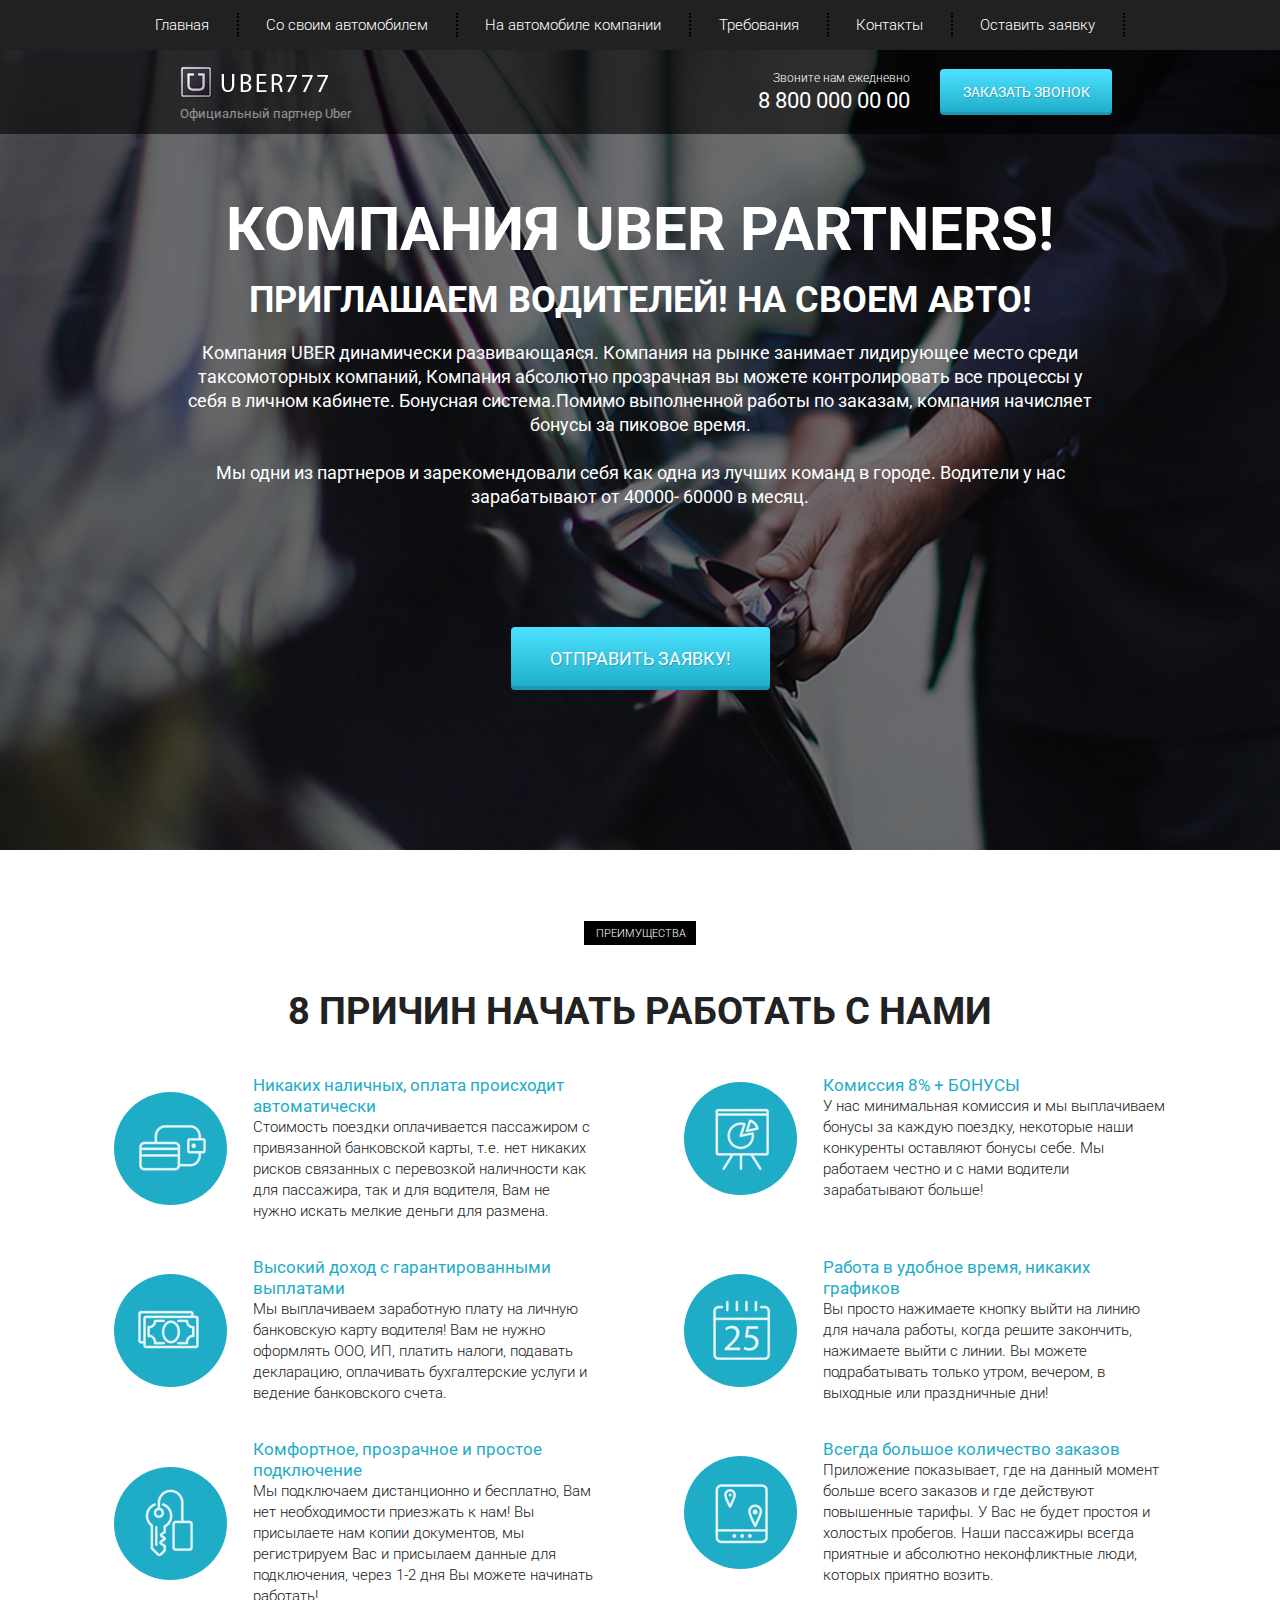
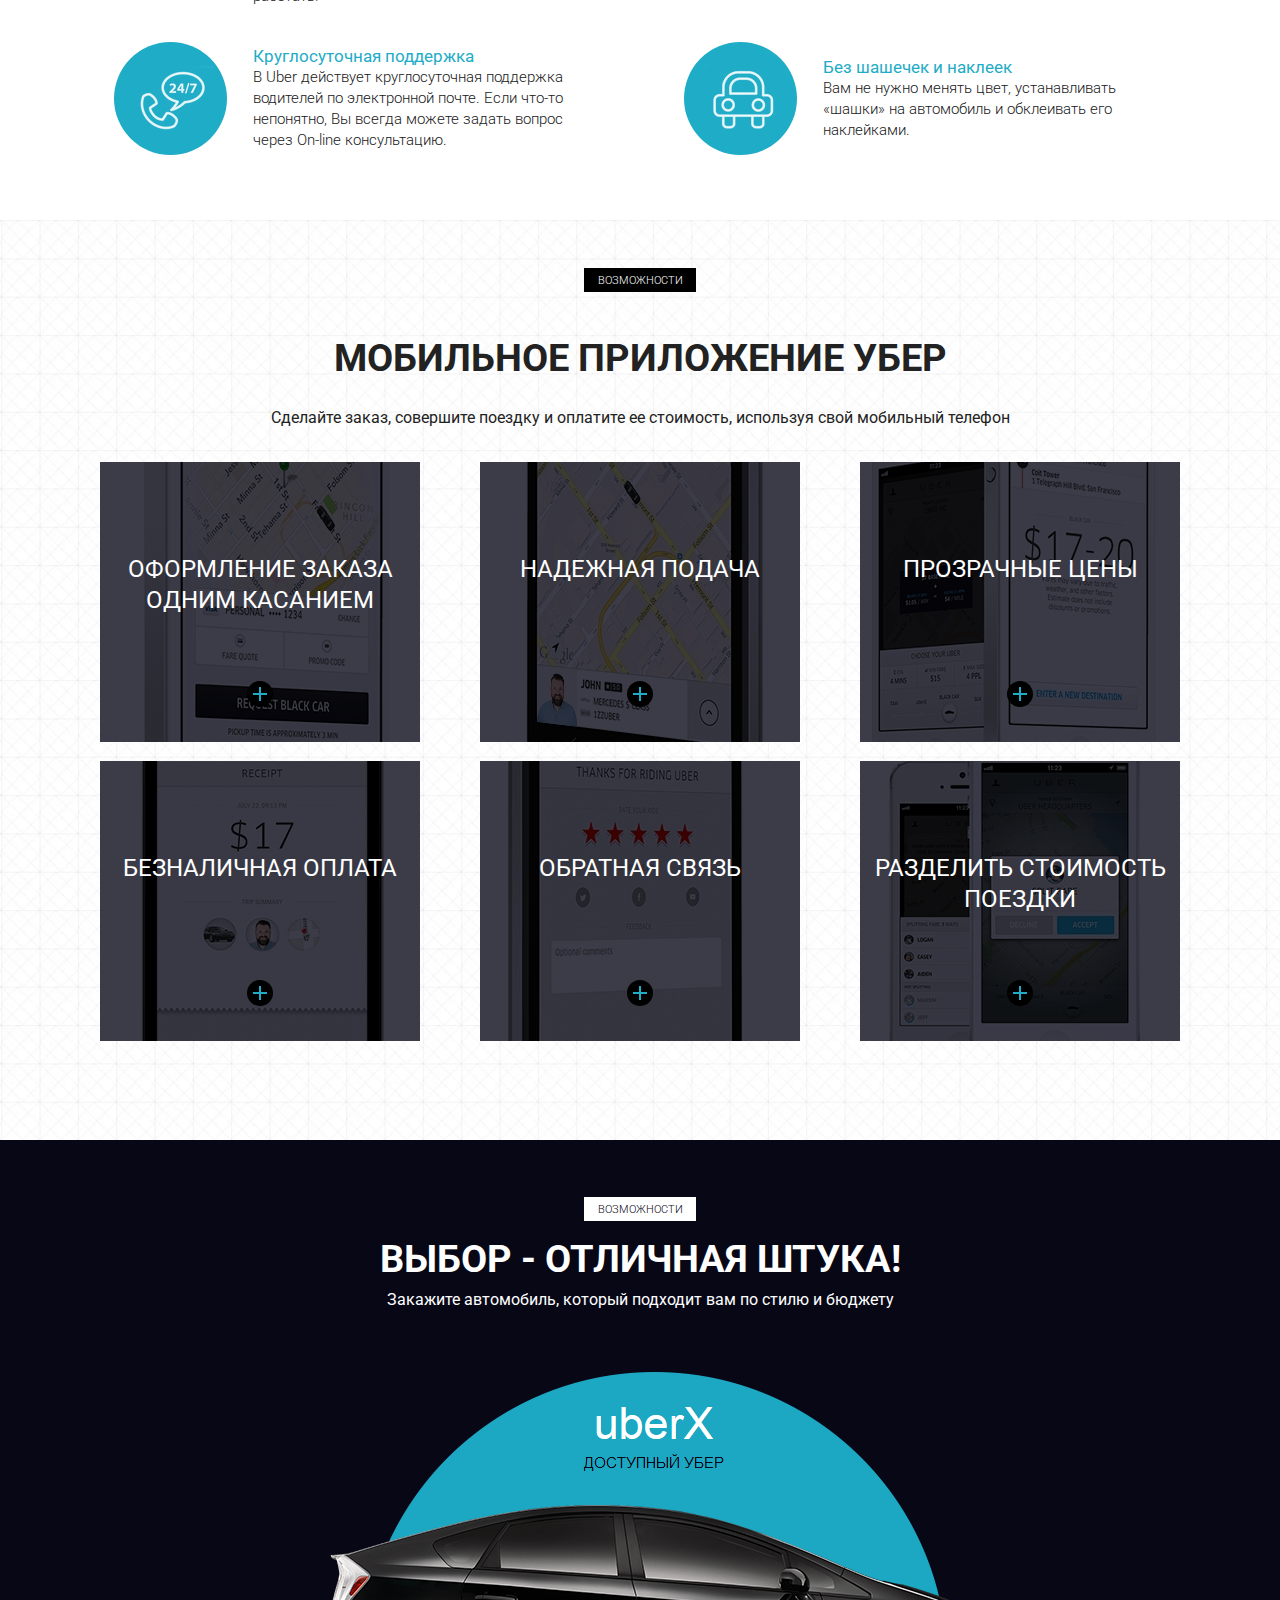
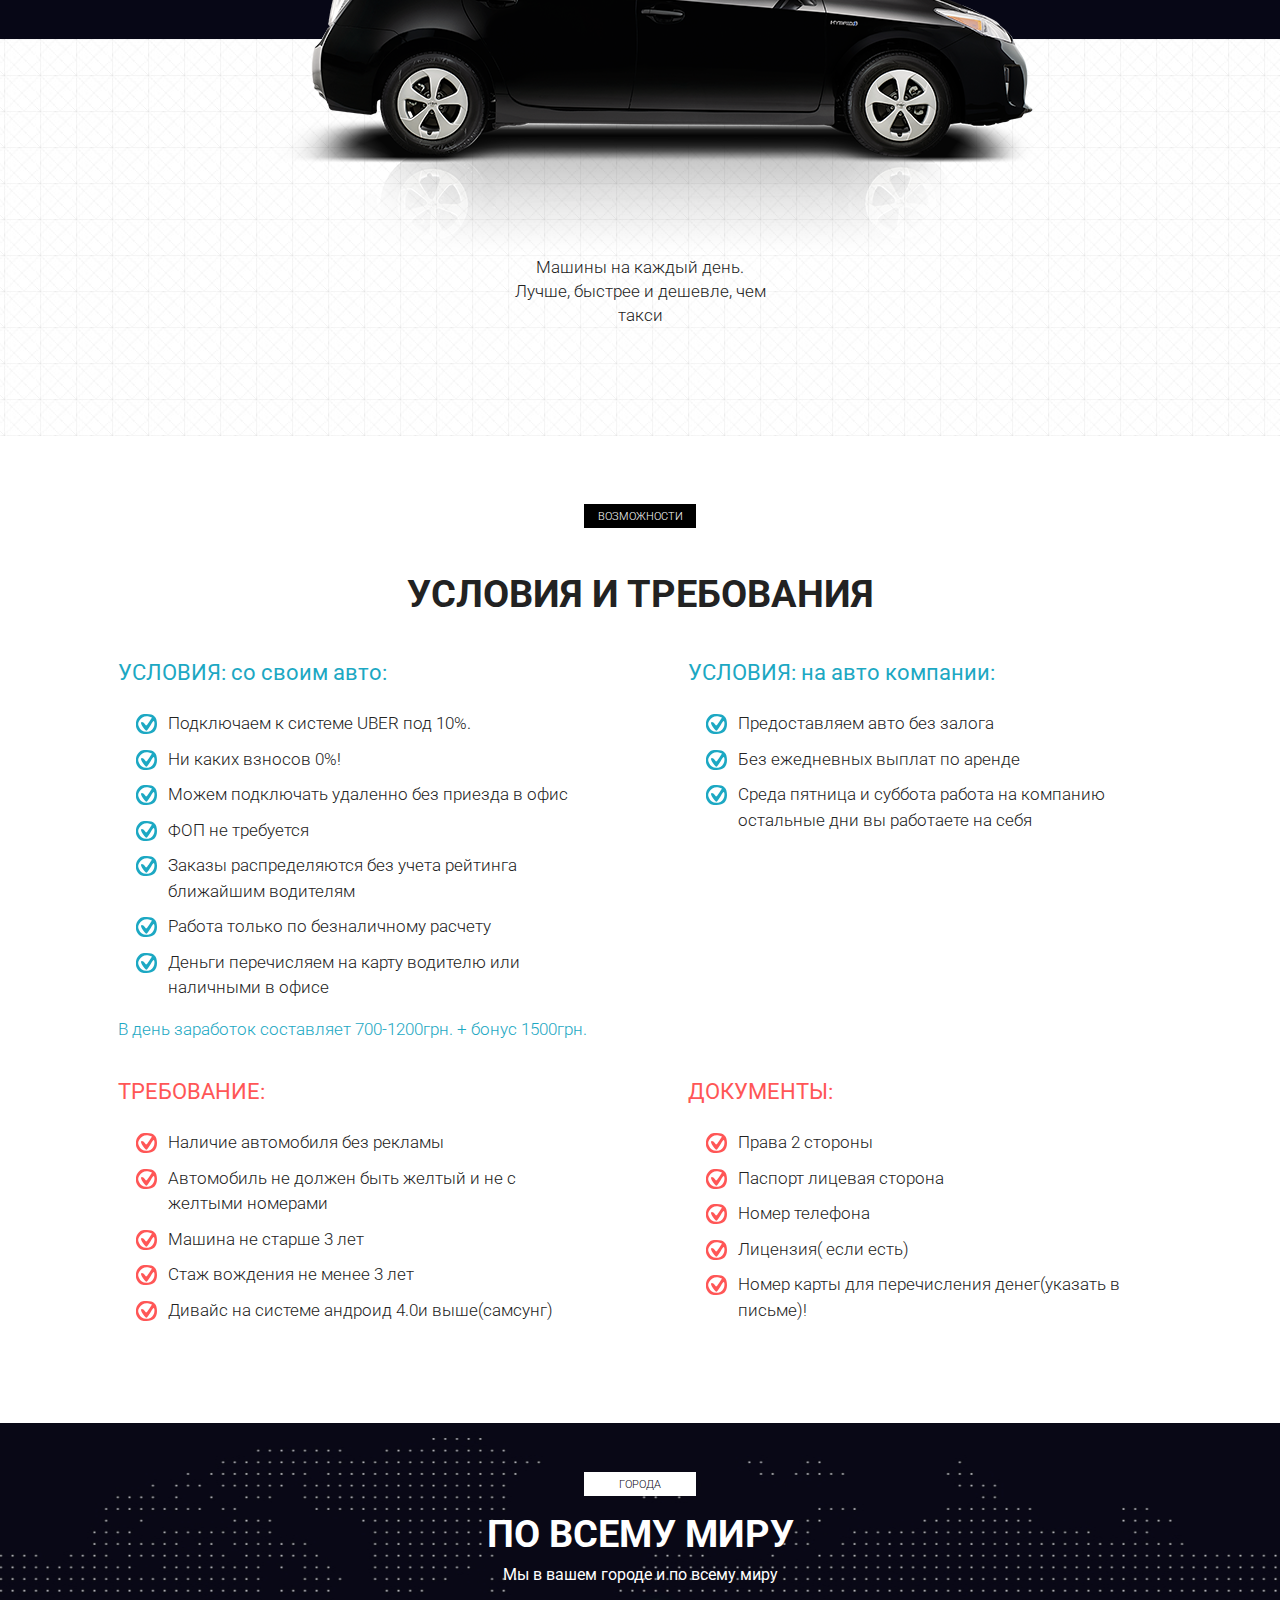
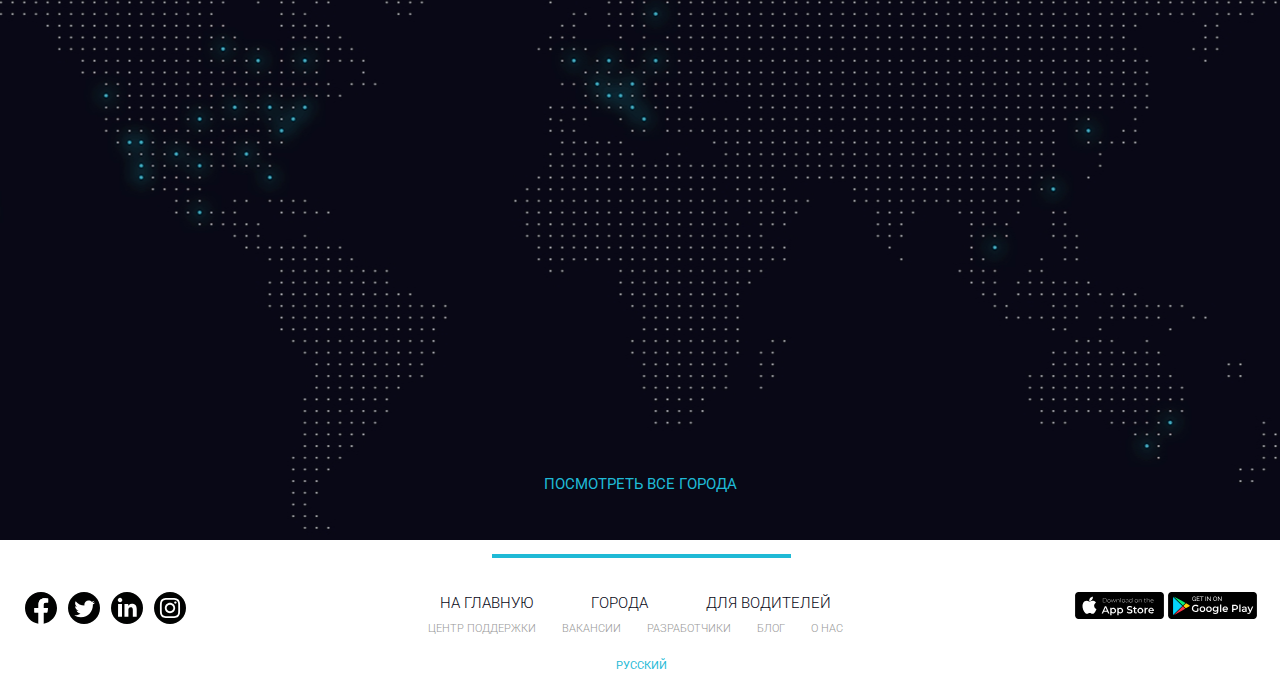
<file: src/index.html>
<!DOCTYPE html>
<html lang="en">

<head>
    <meta charset="UTF-8">
    <meta name="viewport" content="width=device-width, initial-scale=1.0">
    <meta http-equiv="X-UA-Compatible" content="ie=edge">
    <title>UBER</title>
    <link href="https://fonts.googleapis.com/css?family=Roboto:300,400,700&amp;subset=cyrillic-ext" rel="stylesheet">
    <link rel="stylesheet" href="css/bootstrap-reboot.min.css">
    <link rel="stylesheet" href="css/bootstrap-grid.min.css">
    <link rel="stylesheet" href="css/style.min.css">
</head>

<body>
    <header>
        <nav>
            <div class="container">
                <ul class="menu">
                    <li class="menu_item"><a href="#" class="menu_link">Главная</a></li>
                    <li class="menu_item"><a href="#" class="menu_link">Со своим автомобилем</a></li>
                    <li class="menu_item"><a href="#" class="menu_link">На автомобиле компании</a></li>
                    <li class="menu_item"><a href="#" class="menu_link">Требования</a></li>
                    <li class="menu_item"><a href="#" class="menu_link">Контакты</a></li>
                    <li class="menu_item"><a href="#" class="menu_link">Оставить заявку</a></li>
                </ul>
            </div>
        </nav>
        <div class="subheader">
            <div class="container">
                <div class="row">
                    <div class="col-md-4 offset-md-1">
                        <a href="#" class="subheader_logo"><img src="icons/logo.png" alt="logo"></a>
                        <div class="subheader_official">Официальный партнер Uber</div>
                    </div>

                    <div class="col-md-2 offset-md-2">
                        <div class="subheader_call">Звоните нам ежедневно</div>
                        <a href="tel:84957970988" class="subheader_phone">8 800 000 00 00</a>
                    </div>

                    <div class="col-md-2">
                        <button class="subheader_btn">заказать звонок</button>
                    </div>
                </div>
            </div>
        </div>
    </header>

    <section class="promo">
        <div class="container">
            <div class="row">
                <div class="col-md-10 offset-md-1">
                    <h1 class="promo_header">КОМПАНИЯ UBER PARTNERS!</h1>
                    <h2 class="promo_subheader">ПРИГЛАШАЕМ ВОДИТЕЛЕЙ! НА СВОЕМ АВТО!</h2>
                    <div class="promo_descr">
                        Компания UBER динамически развивающаяся. Компания на рынке занимает лидирующее место среди
                        таксомоторных компаний, Компания абсолютно прозрачная вы можете контролировать все процессы у
                        себя в личном кабинете. Бонуcная система.Помимо выполненной работы по заказам, компания
                        начисляет бонусы за
                        пиковое время.
                        <br><br>
                        Мы одни из партнеров и зарекомендовали себя как одна из лучших команд в городе. Водители
                        у нас
                        зарабатывают от 40000- 60000 в месяц.
                    </div>
                    <button class="promo_btn">ОТПРАВИТЬ ЗАЯВКУ!</button>
                </div>
            </div>
        </div>
    </section>

    <section class="reasons">
        <div class="container">
            <div class="label">преимущества</div>
            <h2 class="title">8 причин начать работать с нами</h2>
            <div class="row">
                <div class="col-md-6">
                    <div class="reasons_block">
                        <div class="reasons_round">
                            <img src="icons/reasons/reason_1.png" alt="reason">
                        </div>
                        <div class="reasons_descr">
                            <div class="reasons_subtitle">Никаких наличных, оплата происходит автоматически</div>
                            <div class="reasons_text">
                                Стоимость поездки оплачивается пассажиром с привязанной банковской карты, т.е. нет
                                никаких рисков связанных с перевозкой наличности как для пассажира, так и для водителя,
                                Вам не нужно искать мелкие деньги для размена.
                            </div>
                        </div>
                    </div>
                </div>
                <div class="col-md-6">
                    <div class="reasons_block">
                        <div class="reasons_round">
                            <img src="icons/reasons/reason_2.png" alt="reason">
                        </div>
                        <div class="reasons_descr">
                            <div class="reasons_subtitle">Комиссия 8% + БОНУСЫ</div>
                            <div class="reasons_text">
                                У нас минимальная комиссия и мы выплачиваем бонусы за каждую поездку, некоторые наши
                                конкуренты оставляют бонусы себе. Мы работаем честно и с нами водители зарабатывают
                                больше!
                            </div>
                        </div>
                    </div>
                </div>
                <div class="col-md-6">
                    <div class="reasons_block">
                        <div class="reasons_round">
                            <img src="icons/reasons/reason_3.png" alt="reason">
                        </div>
                        <div class="reasons_descr">
                            <div class="reasons_subtitle">Высокий доход с гарантированными выплатами</div>
                            <div class="reasons_text">
                                Мы выплачиваем заработную плату на личную банковскую карту водителя! Вам не нужно
                                оформлять ООО, ИП, платить налоги, подавать декларацию, оплачивать бухгалтерские услуги
                                и ведение банковского счета.
                            </div>
                        </div>
                    </div>
                </div>
                <div class="col-md-6">
                    <div class="reasons_block">
                        <div class="reasons_round">
                            <img src="icons/reasons/reason_4.png" alt="reason">
                        </div>
                        <div class="reasons_descr">
                            <div class="reasons_subtitle">Работа в удобное время, никаких графиков</div>
                            <div class="reasons_text">
                                Вы просто нажимаете кнопку выйти на линию для начала работы, когда решите закончить,
                                нажимаете выйти с линии. Вы можете подрабатывать только утром, вечером, в выходные или
                                праздничные дни!
                            </div>
                        </div>
                    </div>
                </div>
                <div class="col-md-6">
                    <div class="reasons_block">
                        <div class="reasons_round">
                            <img src="icons/reasons/reason_5.png" alt="reason">
                        </div>
                        <div class="reasons_descr">
                            <div class="reasons_subtitle">Комфортное, прозрачное и простое подключение</div>
                            <div class="reasons_text">
                                Мы подключаем дистанционно и бесплатно, Вам нет необходимости приезжать к нам! Вы
                                присылаете нам копии документов, мы регистрируем Вас и присылаем данные для подключения,
                                через 1-2 дня Вы можете начинать работать!
                            </div>
                        </div>
                    </div>
                </div>
                <div class="col-md-6">
                    <div class="reasons_block">
                        <div class="reasons_round">
                            <img src="icons/reasons/reason_6.png" alt="reason">
                        </div>
                        <div class="reasons_descr">
                            <div class="reasons_subtitle">Всегда большое количество заказов</div>
                            <div class="reasons_text">
                                Приложение показывает, где на данный момент больше всего заказов и где действуют
                                повышенные тарифы. У Вас не будет простоя и холостых пробегов. Наши пассажиры всегда
                                приятные и абсолютно неконфликтные люди, которых приятно возить.
                            </div>
                        </div>
                    </div>
                </div>
                <div class="col-md-6">
                    <div class="reasons_block">
                        <div class="reasons_round">
                            <img src="icons/reasons/reason_7.png" alt="reason">
                        </div>
                        <div class="reasons_descr">
                            <div class="reasons_subtitle">Круглосуточная поддержка</div>
                            <div class="reasons_text">
                                В Uber действует круглосуточная поддержка водителей по электронной почте. Если что-то
                                непонятно, Вы всегда можете задать вопрос через On-line консультацию.
                            </div>
                        </div>
                    </div>
                </div>
                <div class="col-md-6">
                    <div class="reasons_block">
                        <div class="reasons_round">
                            <img src="icons/reasons/reason_8.png" alt="reason">
                        </div>
                        <div class="reasons_descr">
                            <div class="reasons_subtitle">Без шашечек и наклеек</div>
                            <div class="reasons_text">
                                Вам не нужно менять цвет, устанавливать «шашки» на автомобиль и обклеивать его
                                наклейками.
                            </div>
                        </div>
                    </div>
                </div>
            </div>
        </div>
    </section>
    <section class="mobile">
        <div class="container">
            <div class="label">Возможности</div>
            <div class="title">мобильное приложение убер</div>
            <div class="subtitle">Сделайте заказ, совершите поездку и оплатите ее стоимость, используя свой мобильный
                телефон</div>

            <div class="row">
                <div class="col-md-4">
                    <div class="mobile_item mobile_item_1">
                        <div class="mobile_item_subtitem">оформление заказа одним касанием</div>
                        <div class="mobile_item_plus"></div>
                    </div>
                </div>
                <div class="col-md-4">
                    <div class="mobile_item mobile_item_2">
                        <div class="mobile_item_subtitem">надежная подача</div>
                        <div class="mobile_item_plus"></div>
                    </div>
                </div>
                <div class="col-md-4">
                    <div class="mobile_item mobile_item_3">
                        <div class="mobile_item_subtitem">прозрачные цены</div>
                        <div class="mobile_item_plus"></div>
                    </div>
                </div>
                <div class="col-md-4">
                    <div class="mobile_item mobile_item_4">
                        <div class="mobile_item_subtitem">безналичная оплата</div>
                        <div class="mobile_item_plus"></div>
                    </div>
                </div>
                <div class="col-md-4">
                    <div class="mobile_item mobile_item_5">
                        <div class="mobile_item_subtitem">обратная связь</div>
                        <div class="mobile_item_plus"></div>
                    </div>
                </div>
                <div class="col-md-4">
                    <div class="mobile_item mobile_item_6">
                        <div class="mobile_item_subtitem">разделить
                            стоимость поездки</div>
                        <div class="mobile_item_plus"></div>
                    </div>
                </div>

            </div>

        </div>



        </div>


    </section>
    <section class="capabilities">
        <div class="container">
            <div class="row">
                <div class="col-md-8 offset-md-2">


                    <div class="capabilities_img"><img src="img/car.png" alt="car"></div>
                </div>
            </div>
        </div>
        <div class="capabilities_bloc_1">
            <div class="container">

                <div class="label label_white">Возможности</div>
                <div class="title title_white">Выбор - отличная штука!</div>
                <div class="subtitle subtitle_white">Закажите автомобиль, который подходит вам по стилю и бюджету</div>
            </div>
        </div>

        <div class="capabilities_bloc_2">
            <div class="container">
                <div class="capabilities_bloc_2_botton-title">Машины на каждый день.<br> Лучше, быстрее и дешевле, чем
                    такси</div>
            </div>
        </div>

    </section>

    <section class="require">
        <div class="container">
            <div class="label">Возможности</div>
            <div class="title">условия и требования</div>
            <div class="row">
                <div class="col-md-6">
                    <div class="require_block require_block_nmb">
                        <div class="require_title">УСЛОВИЯ: со своим авто:</div>
                        <ul class="require_list">
                            <li>Подключаем к системе UBER под 10%.</li>
                            <li>Ни каких взносов 0%!</li>
                            <li>Можем подключать удаленно без приезда в офис</li>
                            <li>ФОП не требуется</li>
                            <li>Заказы распределяются без учета рейтинга ближайшим водителям</li>
                            <li>Работа только по безналичному расчету</li>
                            <li>Деньги перечисляем на карту водителю или наличными в офисе</li>
                        </ul>
                        <div class="require_descr">В день заработок составляет 700-1200грн. + бонус 1500грн. </div>
                    </div>
                </div>
                <div class="col-md-6">
                    <div class="require_block require_block_nmb">
                        <div class="require_title">УСЛОВИЯ: на авто компании:</div>
                        <ul class="require_list">
                            <li>Предоставляем авто без залога</li>
                            <li>Без ежедневных выплат по аренде
                            </li>
                            <li>Среда пятница и суббота работа на компанию остальные дни вы работаете на себя</li>
                        </ul>
                    </div>
                </div>

                <div class="col-md-6">
                    <div class="require_block require_block_nmb">
                        <div class="require_title require_title_red">ТРЕБОВАНИЕ:</div>
                        <ul class="require_list require_list_red">
                            <li>Наличие автомобиля без рекламы</li>
                            <li>Автомобиль не должен быть желтый и не с желтыми номерами</li>
                            <li>Машина не старше 3 лет</li>
                            <li>Стаж вождения не менее 3 лет</li>
                            <li>Дивайс на системе андроид 4.0и выше(самсунг)</li>
                        </ul>
                    </div>
                </div>

                <div class="col-md-6">
                    <div class="require_block require_block_nmb">
                        <div class="require_title require_title_red">ДОКУМЕНТЫ:</div>
                        <ul class="require_list require_list_red">
                            <li>Права 2 стороны</li>
                            <li>Паспорт лицевая сторона</li>
                            <li>Номер телефона</li>
                            <li>Лицензия( если есть)</li>
                            <li>Номер карты для перечисления денег(указать в письме)!</li>
                        </ul>
                    </div>
                </div>

            </div>
        </div>
    </section>
    <section class="world">
        <div class="container">
            <div class="label label_white">города</div>
            <div class="title title_white">По всему миру</div>
            <div class="subtitle subtitle_white">Мы в вашем городе и по всему миру</div>
            <a href="#" class="world_see">посмотреть все города</a>
        </div>
    </section>
    <section class="footer">
        <div class="footer_line"></div>

        <div class="footer_social">
            <div class="footer_social_blog">
                <a href="https://www.facebook.com/" class="footer_social_blog_img"><img
                        src="./icons/bt/Безымянный-2.svg" alt="feicbook"></a>
                <a href="#" class="footer_social_blog_img"><img src="./icons/bt/tw.svg" alt="twit"></a>
                <a href="#" class="footer_social_blog_img"><img src="./icons/bt/inst.svg" alt="inst"></a>
                <a href="#" class="footer_social_blog_img"><img src="./icons/bt/fre.svg" alt="fr"></a>
            </div>
            <div class="footer_social_nav">
                <div class="footer_social_nav_menu">
                    <a href="#" class="footer_social_nav_menu_item">на главную</a>
                    <a href="#" class="footer_social_nav_menu_item">города</a>
                    <a href="#" class="footer_social_nav_menu_item">для водителей</a>
                </div>
                <div class="footer_social_nav_submenu">
                    <a href="#" class="footer_social_nav_submenu_subitem">центр поддержки</a>
                    <a href="#" class="footer_social_nav_submenu_subitem">вакансии</a>
                    <a href="#" class="footer_social_nav_submenu_subitem">разработчики</a>
                    <a href="#" class="footer_social_nav_submenu_subitem">блог</a>
                    <a href="#" class="footer_social_nav_submenu_subitem">о нас</a>
                </div>
            </div>
            <div class="footer_social_app">
                <a href="#" class="footer_social_app_img"><img src="./icons/bt/apple.svg" alt="apple_store"></a>
                <a href="#" class="footer_social_app_img"><img src="./icons/bt/google.svg" alt="google_play"></a>
            </div>

        </div>
        <a href="#" class="footer_lang">русский</a>
    </section>
</body>

</html>
</file>
<file: src/css/style.min.css>
@charset "UTF-8";
* {
  font-family: "Roboto", sans-serif; }

/* Обратите внимание на измения для "липкой" шапки, пометил их звездочкой ниже */
header {
  position: relative;
  height: 50px;
  /* */ }

nav {
  position: fixed;
  /* */
  width: 100%;
  /* */
  height: 50px;
  background-color: #212121;
  z-index: 2;
  /* */ }

.menu {
  display: -webkit-box;
  display: -ms-flexbox;
  display: flex;
  -webkit-box-pack: justify;
      -ms-flex-pack: justify;
          justify-content: space-between;
  padding: 13px 70px;
  margin: 0;
  list-style-type: none; }
  .menu_link {
    color: #ffffff;
    font-size: 15px;
    font-weight: 300; }
  .menu_item {
    border-right: 2px dotted black;
    padding-right: 28px; }

.subheader {
  position: absolute;
  top: 50px;
  /* */
  width: 100%;
  height: 84px;
  background-color: rgba(0, 0, 0, 0.6); }
  .subheader_logo {
    display: block;
    max-width: 100%;
    margin-top: 16px; }
  .subheader_official {
    margin-top: 6px;
    opacity: 0.5;
    color: #ffffff;
    font-size: 13px;
    font-weight: 400; }
  .subheader_call {
    color: #ffffff;
    font-size: 12px;
    font-weight: 300;
    margin-top: 19px;
    text-align: right; }
  .subheader_phone {
    display: block;
    margin-top: 8px;
    color: #ffffff;
    font-size: 22px;
    font-weight: 400;
    text-transform: uppercase;
    text-align: right;
    line-height: 12px; }
  .subheader_btn {
    margin-top: 19px;
    width: 172px;
    height: 46px;
    -webkit-box-shadow: inset 0 -3px 0 rgba(0, 0, 0, 0.12);
            box-shadow: inset 0 -3px 0 rgba(0, 0, 0, 0.12);
    border: none;
    border-radius: 4px;
    background-image: -webkit-gradient(linear, left bottom, left top, from(#1eacc7), to(#4ce2ff));
    background-image: linear-gradient(to top, #1eacc7 0%, #4ce2ff 100%);
    text-shadow: 1px 1px 0 rgba(0, 0, 0, 0.21);
    color: #ffffff;
    font-size: 14px;
    font-weight: 400;
    text-transform: uppercase; }
    .subheader_btn:hover {
      background-image: none;
      background-color: #1eacc7; }

.promo {
  min-height: 800px;
  background: url("../img/bg/main_bg.jpg") center center/cover no-repeat;
  padding: 150px 0 135px 0; }
  .promo_header {
    color: #ffffff;
    font-weight: 700;
    text-transform: uppercase;
    font-size: 60px;
    line-height: 60px;
    margin: 0;
    text-align: center; }
  .promo_subheader {
    color: #ffffff;
    font-weight: 700;
    text-transform: uppercase;
    font-size: 36px;
    line-height: 36px;
    margin: 0;
    margin-top: 22px;
    text-align: center; }
  .promo_descr {
    color: #ffffff;
    font-size: 18px;
    font-weight: 400;
    line-height: 24px;
    text-align: center;
    margin-top: 23px; }
  .promo_btn {
    display: block;
    margin: 118px auto 0 auto;
    width: 259px;
    height: 63px;
    -webkit-box-shadow: inset 0 -4px 0 rgba(0, 0, 0, 0.12);
            box-shadow: inset 0 -4px 0 rgba(0, 0, 0, 0.12);
    border: none;
    border-radius: 4px;
    background-image: -webkit-gradient(linear, left bottom, left top, from(#1eacc7), to(#4ce2ff));
    background-image: linear-gradient(to top, #1eacc7 0%, #4ce2ff 100%);
    text-shadow: 1px 1px 0 rgba(0, 0, 0, 0.21);
    color: #ffffff;
    font-size: 18px;
    font-weight: 400;
    text-transform: uppercase; }
    .promo_btn:hover {
      background-image: none;
      background-color: #1eacc7; }

.reasons {
  padding: 71px 0 65px 0; }

.label {
  margin: 0 auto;
  height: 24px;
  width: 112px;
  padding: 5px 12px;
  background-color: #000000;
  color: #ffffff;
  font-size: 11px;
  font-weight: 300;
  text-transform: uppercase;
  text-align: center; }
  .label_white {
    background-color: #fff;
    color: #070716; }

.title {
  margin-bottom: 0;
  margin-top: 38px;
  color: #222222;
  font-size: 38px;
  font-weight: 700;
  text-transform: uppercase;
  text-align: center; }
  .title_white {
    color: #fff;
    margin-top: 10px; }

.subtitle {
  margin-top: 19px;
  font-weight: normal;
  font-stretch: normal;
  font-style: normal;
  /* line-height: 1.24 */
  letter-spacing: normal;
  text-align: center;
  color: #222; }
  .subtitle_white {
    color: #fff;
    margin: 0; }

.reasons .reasons_block {
  display: -webkit-box;
  display: -ms-flexbox;
  display: flex;
  -webkit-box-pack: center;
      -ms-flex-pack: center;
          justify-content: center;
  -webkit-box-align: center;
      -ms-flex-align: center;
          align-items: center;
  margin-top: 35px; }
  .reasons .reasons_block .reasons_round {
    display: -webkit-box;
    display: -ms-flexbox;
    display: flex;
    -webkit-box-pack: center;
        -ms-flex-pack: center;
            justify-content: center;
    -webkit-box-align: center;
        -ms-flex-align: center;
            align-items: center;
    margin-right: 26px;
    width: 113px;
    height: 113px;
    background-color: #1eacc7;
    border-radius: 100%; }
  .reasons .reasons_block .reasons_descr {
    width: 343px; }
    .reasons .reasons_block .reasons_descr .reasons_subtitle {
      line-height: 21px;
      color: #1eacc7;
      font-size: 17px;
      font-weight: 400; }
    .reasons .reasons_block .reasons_descr .reasons_text {
      color: #202020;
      font-size: 15px;
      font-weight: 300;
      line-height: 21px; }

.mobile {
  min-height: 864px;
  padding: 48px 0 80px 0;
  background: url("../img/bg/mobile_app.png") center center/cover no-repeat; }
  .mobile .row {
    margin-top: 32px; }
  .mobile_item {
    position: relative;
    width: 320px;
    height: 280px;
    margin: 0 auto;
    margin-bottom: 19px;
    padding-top: 92px; }
    .mobile_item_1 {
      background: url("../img/bg/mobile_screen_1.jpg") center center/cover no-repeat; }
    .mobile_item_2 {
      background: url("../img/bg/mobile_screen_2.jpg") center center/cover no-repeat; }
    .mobile_item_3 {
      background: url("../img/bg/mobile_screen_3.jpg") center center/cover no-repeat; }
    .mobile_item_4 {
      background: url("../img/bg/mobile_screen_4.jpg") center center/cover no-repeat; }
    .mobile_item_5 {
      background: url("../img/bg/mobile_screen_5.jpg") center center/cover no-repeat; }
    .mobile_item_6 {
      background: url("../img/bg/mobile_screen_6.jpg") center center/cover no-repeat; }
    .mobile_item_subtitem {
      font-size: 24px;
      font-weight: normal;
      font-stretch: normal;
      font-style: normal;
      line-height: 1.29;
      letter-spacing: normal;
      text-align: center;
      color: #fff;
      text-transform: uppercase; }
    .mobile_item_plus {
      display: -webkit-box;
      display: -ms-flexbox;
      display: flex;
      -webkit-box-pack: center;
          -ms-flex-pack: center;
              justify-content: center;
      -webkit-box-align: center;
          -ms-flex-align: center;
              align-items: center;
      position: absolute;
      bottom: 35px;
      left: 50%;
      -webkit-transform: translateX(-50%);
              transform: translateX(-50%);
      width: 26px;
      height: 26px;
      margin: 0 auto;
      padding: 6px;
      background-color: #000;
      border-radius: 100%;
      cursor: pointer; }
      .mobile_item_plus:before {
        content: "";
        display: block;
        width: 14px;
        height: 2px;
        background-color: #1eacc7;
        -webkit-transition: 0.5s all;
        transition: 0.5s all; }
      .mobile_item_plus:after {
        content: "";
        position: absolute;
        left: 50%;
        -webkit-transform: translateX(-50%);
                transform: translateX(-50%);
        display: block;
        width: 2px;
        height: 14px;
        background-color: #1eacc7;
        -webkit-transition: 0.5s all;
        transition: 0.5s all; }
      .mobile_item_plus:hover:before, .mobile_item_plus:hover:after {
        background-color: #ff5656; }

.capabilities {
  position: relative;
  height: 896px; }
  .capabilities .capabilities_bloc_1 {
    position: absolute;
    height: 499px;
    width: 100%;
    padding-top: 57px;
    background-color: #070716; }
  .capabilities .capabilities_bloc_2 {
    position: absolute;
    display: block;
    margin-top: 499px;
    height: 397px;
    width: 100%;
    background: url("../img/bg/Rectangle.png") center center/cover no-repeat;
    padding-top: 217px; }
    .capabilities .capabilities_bloc_2_botton-title {
      margin: 0 auto;
      width: 297px;
      min-height: 42px;
      font-size: 17px;
      font-weight: 300;
      font-stretch: normal;
      font-style: normal;
      line-height: 1.41;
      letter-spacing: normal;
      text-align: center;
      color: #222; }
  .capabilities_img {
    position: absolute;
    display: block;
    margin-top: 232px;
    z-index: 2; }

.require {
  padding: 68px 0 84px 0; }
  .require_block {
    margin: 33px; }
    .require_block_nmb {
      margin-bottom: 0px; }
  .require_title {
    font-stretch: normal;
    font-style: normal;
    letter-spacing: normal;
    text-align: left;
    font-size: 22px;
    font-weight: normal;
    color: #1ca8c3; }
    .require_title_red {
      color: #ff5656; }
  .require_list {
    list-style-type: none;
    padding-left: 50px;
    margin-top: 22px; }
    .require_list li {
      position: relative;
      font-size: 17px;
      font-weight: 300;
      font-stretch: normal;
      font-style: normal;
      /* line-height: 1.41 */
      letter-spacing: normal;
      /* text-align: left */
      color: #222;
      margin-bottom: 10px; }
      .require_list li:before {
        content: "";
        display: block;
        position: absolute;
        left: -32px;
        top: 3px;
        height: 20px;
        width: 21px;
        background: url("../icons/check_blue.svg") center center/cover no-repeat; }
    .require_list_red li::before {
      content: "";
      background: url("../icons/check_red.svg") center center/cover no-repeat; }
  .require_descr {
    font-size: 17px;
    font-weight: 300;
    font-stretch: normal;
    font-style: normal;
    /* line-height: 1.41 */
    letter-spacing: normal;
    text-align: left;
    color: #1ca8c3; }

.world {
  height: 717px;
  background: url("../img/bg/map.jpg") center center/cover no-repeat;
  padding: 49px;
  text-align: center; }
  .world_see {
    display: block;
    font-size: 15px;
    font-weight: normal;
    font-stretch: normal;
    color: #1fbad6;
    text-transform: uppercase;
    margin-top: 486px; }

.footer {
  height: 152px;
  padding: 14px 23px 35px 25px; }
  .footer_line {
    display: block;
    margin: 0 auto;
    /* justify-content: center */
    height: 4px;
    width: 299px;
    background-color: #1fbad6; }
  .footer_social {
    display: -webkit-box;
    display: -ms-flexbox;
    display: flex;
    padding-top: 34px;
    -webkit-box-pack: justify;
        -ms-flex-pack: justify;
            justify-content: space-between; }
    .footer_social_blog {
      width: 170px;
      /* height: 32px */ }
      .footer_social_blog_img {
        padding-right: 7px;
        -webkit-transition: 1s;
        transition: 1s; }
        .footer_social_blog_img:hover {
          -webkit-transform: scale(1.5);
                  transform: scale(1.5); }
    .footer_social_nav {
      display: block; }
      .footer_social_nav_menu {
        /* width: 380px */
        display: -webkit-box;
        display: -ms-flexbox;
        display: flex;
        -webkit-box-pack: justify;
            -ms-flex-pack: justify;
                justify-content: space-between;
        text-align: center; }
        .footer_social_nav_menu_item {
          font-size: 15px;
          font-weight: 300;
          font-stretch: normal;
          font-style: normal;
          letter-spacing: normal;
          color: #070716;
          text-transform: uppercase;
          padding: 0 23px; }
          .footer_social_nav_menu_item:hover {
            font-size: 20px;
            -webkit-transition: 0.5s all;
            transition: 0.5s all;
            color: #ff5656; }
      .footer_social_nav_submenu {
        text-align: center; }
        .footer_social_nav_submenu_subitem {
          font-size: 11px;
          font-weight: 300;
          font-stretch: normal;
          font-style: normal;
          letter-spacing: normal;
          color: #999;
          text-transform: uppercase;
          padding: 15px 11px 0 11px; }
          .footer_social_nav_submenu_subitem:hover {
            font-size: 20px;
            -webkit-transition: 0.5s all;
            transition: 0.5s all;
            color: #ff5656;
            ouline: none; }
          .footer_social_nav_submenu_subitem:active {
            font-size: 15px;
            color: black; }
  .footer_lang {
    display: block;
    margin-top: 19px;
    text-align: center;
    text-transform: uppercase;
    font-size: 11px;
    font-weight: normal;
    font-stretch: normal;
    font-style: normal;
    letter-spacing: normal;
    color: #1fbad6; }

/*# sourceMappingURL=style.min.css.map */
</file>
